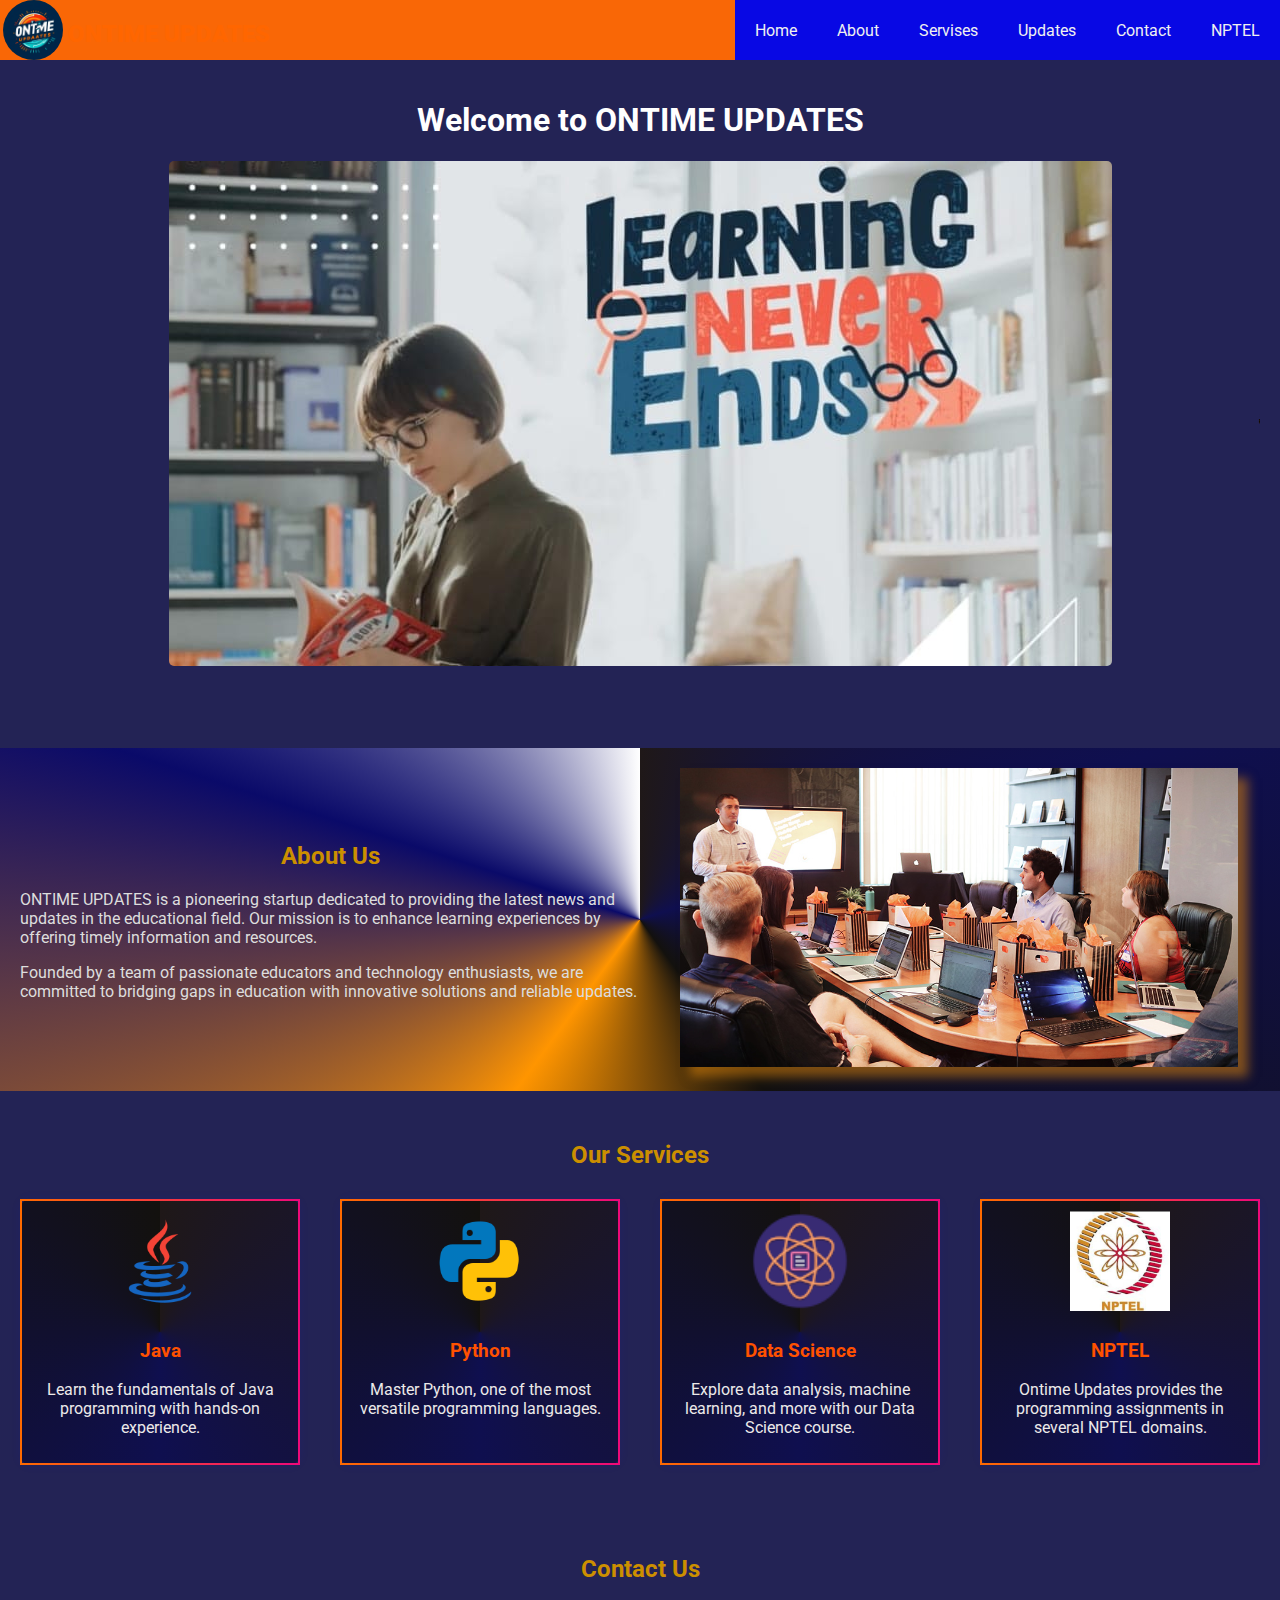
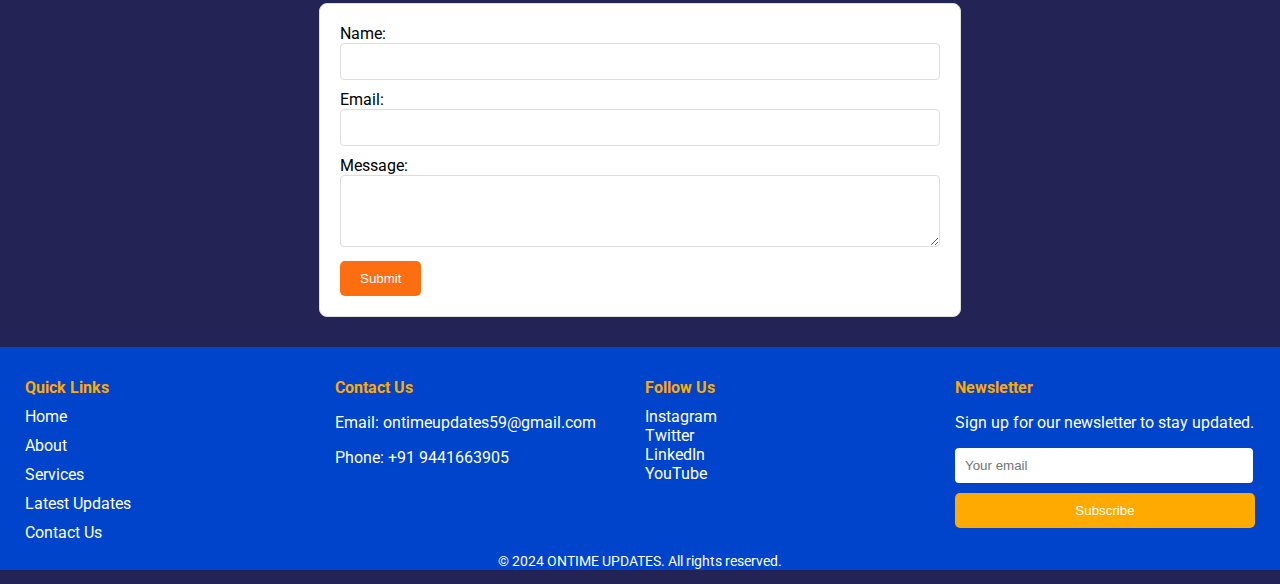
<file: index.html>
<!DOCTYPE html>
<html lang="en">

<head>
    <meta charset="UTF-8">
    <meta name="viewport" content="width=device-width, initial-scale=1.0">
    <title>ONTIME UPDATES - Home</title>
    <link href="https://fonts.googleapis.com/css2?family=Roboto:wght@400;700&display=swap" rel="stylesheet">
    <link rel="stylesheet" href="css\style.css">
</head>

<body>
    <div class="nav-bar">
        <div class="nav-logo">
            <div class="logo"><img src="images\logo.jpg" alt=""></div>
            <h2 class="nav-head">ONTIME UPDATES</h2>
        </div>
        <nav>
            <input type="checkbox" id="sidebar-active">
            <label for="sidebar-active" class="open-sidebar-button">
                <svg xmlns="http://www.w3.org/2000/svg" height="32" viewBox="0 -960 960 960" width="32">
                    <path d="M120-240v-80h720v80H120Zm0-200v-80h720v80H120Zm0-200v-80h720v80H120Z" />
                </svg>
            </label>
            <label id="overlay" for="sidebar-active"></label>
            <div class="links-container">
                <label for="sidebar-active" class="close-sidebar-button">
                    <svg xmlns="http://www.w3.org/2000/svg" height="30" viewBox="0 -960 960 960" width="32">
                        <path
                            d="m256-200-56-56 224-224-224-224 56-56 224 224 224-224 56 56-224 224 224 224-56 56-224-224-224 224Z" />
                    </svg>
                </label>
                <a href="index.html">Home</a>
                <a href="about.html">About</a>
                <a href="services.html">Servises</a>
                <a href="updates.html">Updates</a>
                <a href="contact.html">Contact</a>
                <a href="nptel.html">NPTEL</a>

            </div>
        </nav>
    </div>
    <main>
        <section class="home-intro" id="home">
            <h1>Welcome to ONTIME UPDATES</h1>
            <!-- Home Section -->

            <div class="image-flow">

                <img src="images\slider-img.jpg" alt="Educational Image 1" class="active">
                <div class="quotes">
                    <div class="quotes-text">
                        Education is the passport to the future, for tomorrow belongs to those who prepare for it
                        today<br>

                        Success is not the key to happiness. Happiness is the key to success. If you love what you are
                        doing, you will be successful.
                    </div>
                </div>
                <!-- <img src="images\slider-img2.jpg" alt="Educational Image 2">
                <img src="images\slider-img2.jpg" alt="Educational Image 3"> -->
            </div>

        </section>
        <section id="about" class="about">
            <div class="about-content">
                <h2>About Us</h2>
                <p>
                    ONTIME UPDATES is a pioneering startup dedicated to providing the latest news and updates in the
                    educational field. Our mission is to enhance learning experiences by offering timely information and
                    resources.
                </p>
                <p>
                    Founded by a team of passionate educators and technology enthusiasts, we are committed to bridging
                    gaps in education with innovative solutions and reliable updates.
                </p>
            </div>
            <div class="about-image">
                <img src="images\slider-img3.jpg" alt="Startup Image">
            </div>
        </section>
        <main>
            <!-- Other sections -->

            <!-- Services Section -->
            <section class="services">
                <h2>Our Services</h2>
                <div class="service-cards">
                    <a class="card" href="#">
                        <img src="images\java-img.png" alt="Java">
                        <h3>Java</h3>
                        <p>Learn the fundamentals of Java programming with hands-on experience.</p>
                    </a>
                    <a class="card" href="#">
                        <img src="images\python-image.png" alt="Python">
                        <h3>Python</h3>
                        <p>Master Python, one of the most versatile programming languages.</p>
                    </a>
                    <a class="card" href="#">
                        <img src="images\data-science.png" alt="Data Science">
                        <h3>Data Science</h3>
                        <p>Explore data analysis, machine learning, and more with our Data Science course.</p>
                    </a>
                    <a href="nptel.html" class="card">
                        <img src="images\nptel.jpg" alt="SAP">
                        <h3>NPTEL</h3>
                        <p>Ontime Updates provides the programming assignments in several NPTEL domains.</p>
                    </a>
                </div>
            </section>



            <!-- Latest Updates Section -->
            <!-- <section class="latest-updates">
                <h2>Latest Updates</h2>
                <div class="update-cards">
                    <div class="update-card">
                        <img src="images/update1.jpg" alt="Update 1">
                        <h3>New Course Launch</h3>
                        <p>We are excited to announce our new course offerings for the upcoming semester.</p>
                    </div>
                    <div class="update-card">
                        <img src="images/update2.jpg" alt="Update 2">
                        <h3>Summer Bootcamp</h3>
                        <p>Join our summer bootcamp and get hands-on experience with real-world projects.</p>
                    </div>
                    <div class="update-card">
                        <img src="images/update3.jpg" alt="Update 3">
                        <h3>Guest Lecture Series</h3>
                        <p>Attend our guest lecture series with industry experts sharing their insights.</p>
                    </div>
                    <div class="update-card">
                        <img src="images/update4.jpg" alt="Update 4">
                        <h3>Certification Exams</h3>
                        <p>Prepare for and take certification exams to advance your career.</p>
                    </div>
                </div>
            </section> -->


            <section class="contact">
                <h2>Contact Us</h2>
                <form action="submit_contact.php" method="post">
                    <label for="name">Name:</label>
                    <input type="text" id="name" name="name" required>

                    <label for="email">Email:</label>
                    <input type="email" id="email" name="email" required>

                    <label for="message">Message:</label>
                    <textarea id="message" name="message" rows="4" required></textarea>

                    <button type="submit">Submit</button>
                </form>
            </section>
        </main>
        <footer>
            <div class="container">
                <div class="footer-row">
                    <div class="footer-section">
                        <h4>Quick Links</h4>
                        <nav>
                            <a href="index.html">Home</a>
                            <a href="about.html">About</a>
                            <a href="services.html">Services</a>
                            <a href="updates.html">Latest Updates</a>
                            <a href="contact.html">Contact Us</a>
                        </nav>
                    </div>
                    <div class="footer-section">
                        <h4>Contact Us</h4>
                        <p>Email: ontimeupdates59@gmail.com</p>
                        <p>Phone: +91 9441663905 </p>
                    </div>
                    <div class="footer-section">
                        <h4>Follow Us</h4>
                        <a href="https://www.instagram.com/ontime_updates?igsh=OHoxZXdsb245bnpp"
                            target="_blank">Instagram</a>
                        <a href="#">Twitter</a>
                        <a href="#">LinkedIn</a>
                        <a href="https://youtube.com/@OntimeUpdate59?si=88BVsAjQ4-CJQbxH" target="_blank">YouTube</a>
                    </div>
                    <div class="footer-section">
                        <h4>Newsletter</h4>
                        <p>Sign up for our newsletter to stay updated.</p>
                        <form>
                            <input type="email" placeholder="Your email">
                            <button type="submit">Subscribe</button>
                        </form>
                    </div>
                </div>
                <div class="footer-bottom">
                    <p>&copy; 2024 ONTIME UPDATES. All rights reserved.</p>
                </div>
            </div>
        </footer>



        <script src="script.js"></script>

</body>


</html>
</file>
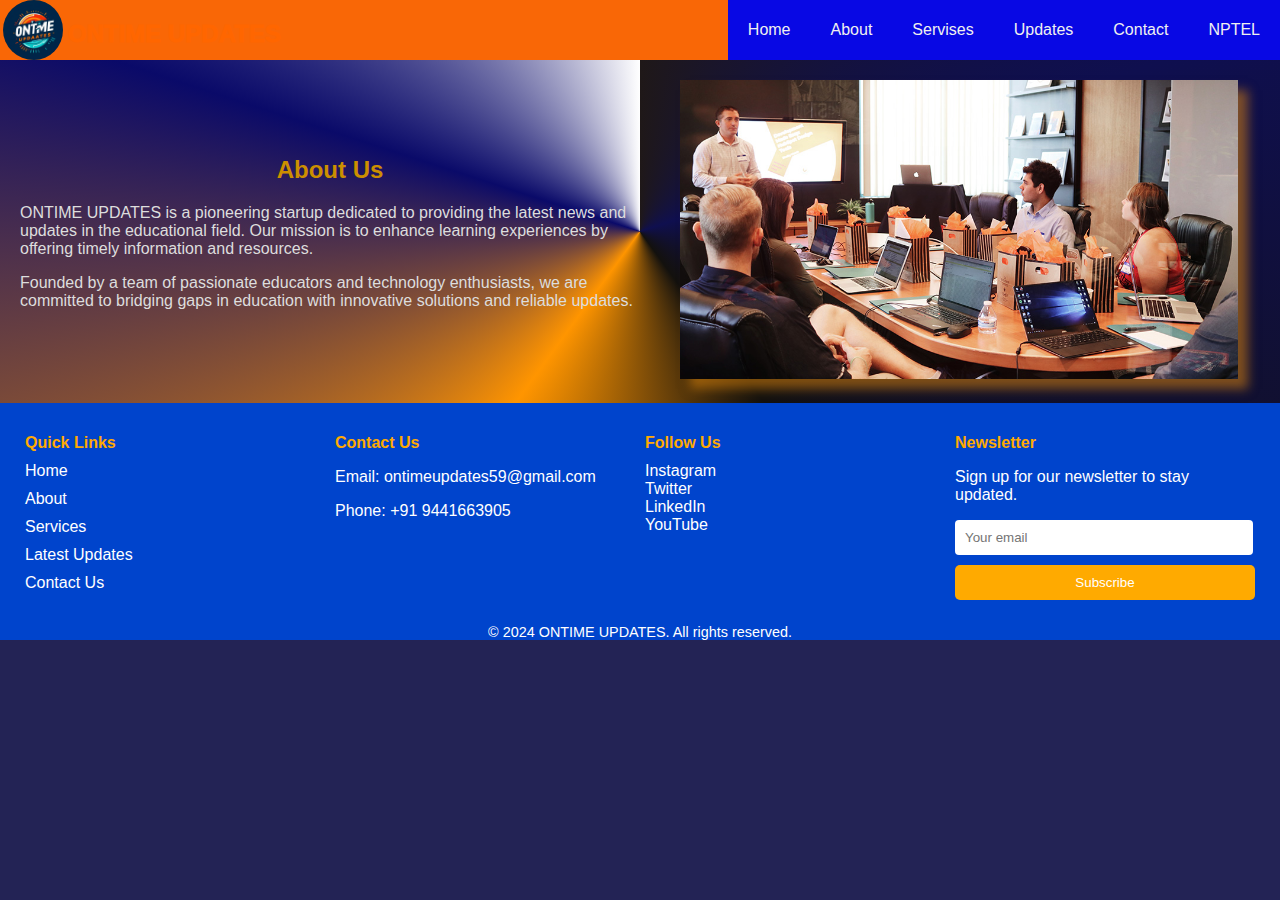
<file: about.html>
<!DOCTYPE html>
<html lang="en">
<head>
    <meta charset="UTF-8">
    <meta name="viewport" content="width=device-width, initial-scale=1.0">
    <title>ONTIME UPDATES</title>
    <link rel="stylesheet" href="css/style.css">
</head>
<body>
    <!-- Header -->
    <div class="nav-bar">
        <div class="nav-logo">
            <div class="logo"><img src="images\logo.jpg" alt=""></div>
            <h2 class="nav-head">ONTIME UPDATES</h2>
        </div>
        <nav>
            <input type="checkbox" id="sidebar-active">
            <label for="sidebar-active" class="open-sidebar-button">
                <svg xmlns="http://www.w3.org/2000/svg" height="32" viewBox="0 -960 960 960" width="32">
                    <path d="M120-240v-80h720v80H120Zm0-200v-80h720v80H120Zm0-200v-80h720v80H120Z" />
                </svg>
            </label>
            <label id="overlay" for="sidebar-active"></label>
            <div class="links-container">
                <label for="sidebar-active" class="close-sidebar-button">
                    <svg xmlns="http://www.w3.org/2000/svg" height="30" viewBox="0 -960 960 960" width="32">
                        <path
                            d="m256-200-56-56 224-224-224-224 56-56 224 224 224-224 56 56-224 224 224 224-56 56-224-224-224 224Z" />
                    </svg>
                </label>
                <a href="index.html">Home</a>
                <a href="about.html">About</a>
                <a href="services.html">Servises</a>
                <a href="updates.html">Updates</a>
                <a href="contact.html">Contact</a>
                <a href="nptel.html">NPTEL</a>

            </div>
        </nav>
    </div>

    <!-- Main Content -->
    <main>
        <!-- About Section -->
        <section id="about" class="about">
            <div class="about-content">
                <h2>About Us</h2>
                <p>
                    ONTIME UPDATES is a pioneering startup dedicated to providing the latest news and updates in the educational field. Our mission is to enhance learning experiences by offering timely information and resources.
                </p>
                <p>
                    Founded by a team of passionate educators and technology enthusiasts, we are committed to bridging gaps in education with innovative solutions and reliable updates.
                </p>
            </div>
            <div class="about-image">
                <img src="images\slider-img3.jpg" alt="Startup Image">
            </div>
        </section>
    </main>

    <!-- Footer -->
    <footer>
        <div class="container">
            <div class="footer-row">
                <div class="footer-section">
                    <h4>Quick Links</h4>
                    <nav>
                        <a href="index.html">Home</a>
                        <a href="about.html">About</a>
                        <a href="services.html">Services</a>
                        <a href="updates.html">Latest Updates</a>
                        <a href="contact.html">Contact Us</a>
                    </nav>
                </div>
                <div class="footer-section">
                    <h4>Contact Us</h4>
                   
                    <p>Email: ontimeupdates59@gmail.com</p>
                    <p>Phone: +91 9441663905 </p>
                </div>
                <div class="footer-section">
                    <h4>Follow Us</h4>
                    <a href="https://www.instagram.com/ontime_updates?igsh=OHoxZXdsb245bnpp" target="_blank">Instagram</a>
                    <a href="#">Twitter</a>
                    <a href="#">LinkedIn</a>
                    <a href="https://youtube.com/@OntimeUpdate59?si=88BVsAjQ4-CJQbxH" target="_blank">YouTube</a>
                </div>
                <div class="footer-section">
                    <h4>Newsletter</h4>
                    <p>Sign up for our newsletter to stay updated.</p>
                    <form>
                        <input type="email" placeholder="Your email">
                        <button type="submit">Subscribe</button>
                    </form>
                </div>
            </div>
            <div class="footer-bottom">
                <p>&copy; 2024 ONTIME UPDATES. All rights reserved.</p>
            </div>
        </div>
    </footer>
    



    <script src="script.js"></script>
</body>
</html>
</file>
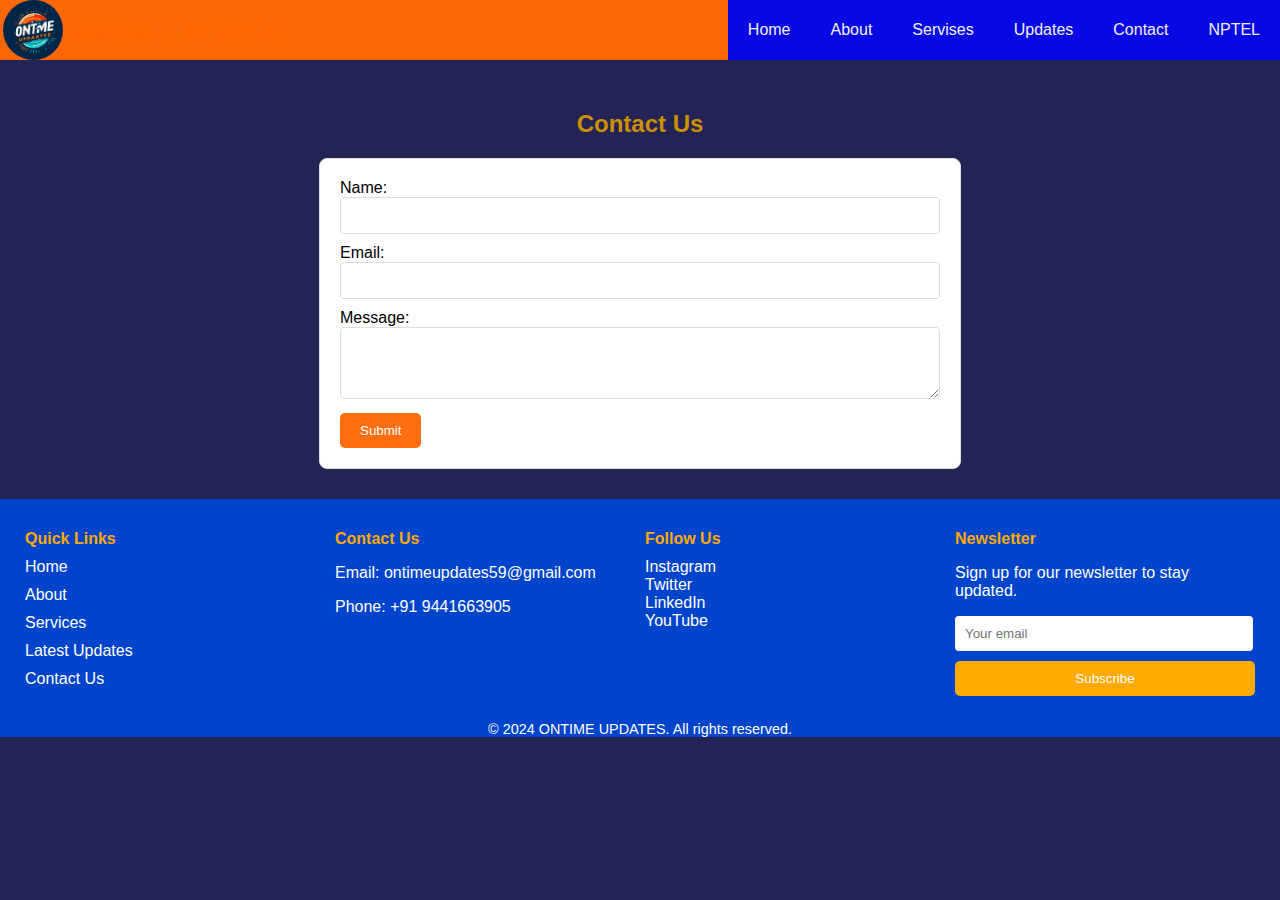
<file: contact.html>
<!DOCTYPE html>
<html lang="en">
<head>
    <meta charset="UTF-8">
    <meta name="viewport" content="width=device-width, initial-scale=1.0">
    <title>ONTIME UPDATES - Contact Us</title>
    <link rel="stylesheet" href="css\style.css">
</head>
<body>
    <div class="nav-bar">
        <div class="nav-logo">
            <div class="logo"><img src="images\logo.jpg" alt=""></div>
            <h2 class="nav-head">ONTIME UPDATES</h2>
        </div>
        <nav>
            <input type="checkbox" id="sidebar-active">
            <label for="sidebar-active" class="open-sidebar-button">
                <svg xmlns="http://www.w3.org/2000/svg" height="32" viewBox="0 -960 960 960" width="32">
                    <path d="M120-240v-80h720v80H120Zm0-200v-80h720v80H120Zm0-200v-80h720v80H120Z" />
                </svg>
            </label>
            <label id="overlay" for="sidebar-active"></label>
            <div class="links-container">
                <label for="sidebar-active" class="close-sidebar-button">
                    <svg xmlns="http://www.w3.org/2000/svg" height="30" viewBox="0 -960 960 960" width="32">
                        <path
                            d="m256-200-56-56 224-224-224-224 56-56 224 224 224-224 56 56-224 224 224 224-56 56-224-224-224 224Z" />
                    </svg>
                </label>
                <a href="index.html">Home</a>
                <a href="about.html">About</a>
                <a href="services.html">Servises</a>
                <a href="updates.html">Updates</a>
                <a href="contact.html">Contact</a>
                <a href="nptel.html">NPTEL</a>

            </div>
        </nav>
    </div>


    <main>
        <section class="contact">
            <h2>Contact Us</h2>
            <form action="submit_contact.php" method="post">
                <label for="name">Name:</label>
                <input type="text" id="name" name="name" required>

                <label for="email">Email:</label>
                <input type="email" id="email" name="email" required>

                <label for="message">Message:</label>
                <textarea id="message" name="message" rows="4" required></textarea>

                <button type="submit">Submit</button>
            </form>
        </section>
    </main>
    <footer>
        <div class="container">
            <div class="footer-row">
                <div class="footer-section">
                    <h4>Quick Links</h4>
                    <nav>
                        <a href="index.html">Home</a>
                        <a href="about.html">About</a>
                        <a href="services.html">Services</a>
                        <a href="updates.html">Latest Updates</a>
                        <a href="contact.html">Contact Us</a>
                    </nav>
                </div>
                <div class="footer-section">
                    <h4>Contact Us</h4>
                   
                    <p>Email: ontimeupdates59@gmail.com</p>
                    <p>Phone: +91 9441663905 </p>
                </div>
                <div class="footer-section">
                    <h4>Follow Us</h4>
                    <a href="https://www.instagram.com/ontime_updates?igsh=OHoxZXdsb245bnpp" target="_blank">Instagram</a>
                    <a href="#">Twitter</a>
                    <a href="#">LinkedIn</a>
                    <a href="https://youtube.com/@OntimeUpdate59?si=88BVsAjQ4-CJQbxH" target="_blank">YouTube</a>
                </div>
                <div class="footer-section">
                    <h4>Newsletter</h4>
                    <p>Sign up for our newsletter to stay updated.</p>
                    <form>
                        <input type="email" placeholder="Your email">
                        <button type="submit">Subscribe</button>
                    </form>
                </div>
            </div>
            <div class="footer-bottom">
                <p>&copy; 2024 ONTIME UPDATES. All rights reserved.</p>
            </div>
        </div>
    </footer>
    


    <script src="script.js"></script>

</body>
</html>
</file>
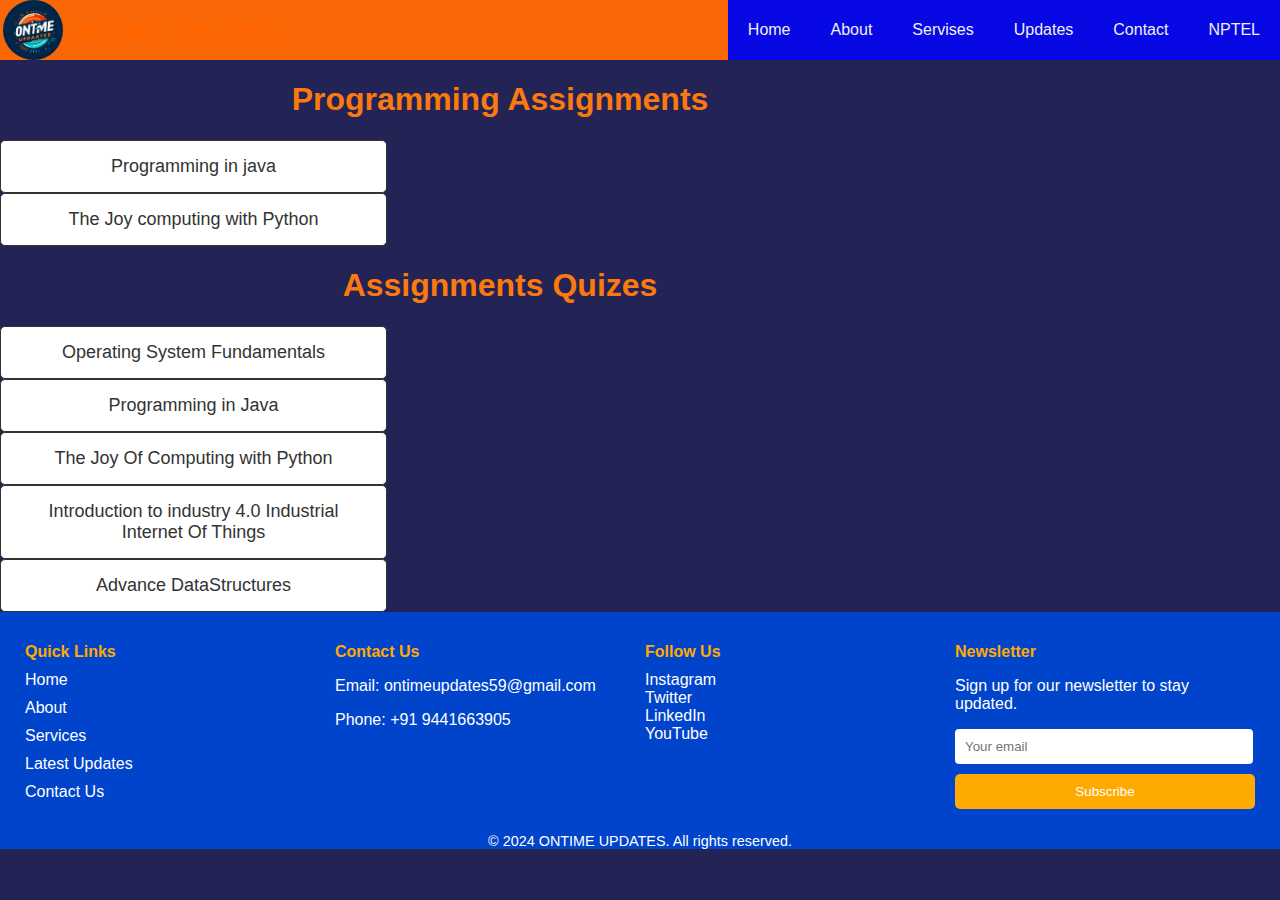
<file: nptel.html>
<!DOCTYPE html>
<html lang="en">

<head>
    <meta charset="UTF-8">
    <meta name="viewport" content="width=device-width, initial-scale=1.0">
    <title>NPTEL</title>
    <link rel="stylesheet" href="css\style.css">
</head>

<body>
    <div class="nav-bar">
        <div class="nav-logo">
            <div class="logo"><img src="images\logo.jpg" alt=""></div>
            <h2 class="nav-head">ONTIME UPDATES</h2>
        </div>
        <nav>
            <input type="checkbox" id="sidebar-active">
            <label for="sidebar-active" class="open-sidebar-button">
                <svg xmlns="http://www.w3.org/2000/svg" height="32" viewBox="0 -960 960 960" width="32">
                    <path d="M120-240v-80h720v80H120Zm0-200v-80h720v80H120Zm0-200v-80h720v80H120Z" />
                </svg>
            </label>
            <label id="overlay" for="sidebar-active"></label>
            <div class="links-container">
                <label for="sidebar-active" class="close-sidebar-button">
                    <svg xmlns="http://www.w3.org/2000/svg" height="30" viewBox="0 -960 960 960" width="32">
                        <path
                            d="m256-200-56-56 224-224-224-224 56-56 224 224 224-224 56 56-224 224 224 224-56 56-224-224-224 224Z" />
                    </svg>
                </label>
                <a href="index.html">Home</a>
                <a href="about.html">About</a>
                <a href="services.html">Servises</a>
                <a href="updates.html">Updates</a>
                <a href="contact.html">Contact</a>
                <a href="nptel.html">NPTEL</a>

            </div>
        </nav>
    </div>
    <section class="services-section">
        <div class="programming">
            <h1>Programming Assignments</h1>
            <div class="service-box">
                <a href="#service1" class="service-link">Programming in java</a>
            </div>
            <div class="service-box">
                <a href="#service2" class="service-link">The Joy computing with Python</a>
            </div>
        </div>
        <div class="quizes">
            <h1>Assignments Quizes</h1>
            <div class="service-box">
                <a href="" class="service-link">Operating System Fundamentals</a>
            </div>
            <div class="service-box">
                <a href="#service4" class="service-link">Programming in Java</a>
            </div>
            <div class="service-box">
                <a href="#service5" class="service-link">The Joy Of Computing with Python</a>
            </div>
            <div class="service-box">
                <a href="#service6" class="service-link">Introduction to industry 4.0 Industrial Internet Of Things</a>
            </div>
            <div class="service-box">
                <a href="#service7" class="service-link">Advance DataStructures</a>
            </div>
        </div>

    </section>
    <footer>
        <div class="container">
            <div class="footer-row">
                <div class="footer-section">
                    <h4>Quick Links</h4>
                    <nav>
                        <a href="index.html">Home</a>
                        <a href="about.html">About</a>
                        <a href="services.html">Services</a>
                        <a href="updates.html">Latest Updates</a>
                        <a href="contact.html">Contact Us</a>
                    </nav>
                </div>
                <div class="footer-section">
                    <h4>Contact Us</h4>

                    <p>Email: ontimeupdates59@gmail.com</p>
                    <p>Phone: +91 9441663905 </p>
                </div>
                <div class="footer-section">
                    <h4>Follow Us</h4>
                    <a href="https://www.instagram.com/ontime_updates?igsh=OHoxZXdsb245bnpp"
                        target="_blank">Instagram</a>
                    <a href="#">Twitter</a>
                    <a href="#">LinkedIn</a>
                    <a href="https://youtube.com/@OntimeUpdate59?si=88BVsAjQ4-CJQbxH" target="_blank">YouTube</a>
                </div>
                <div class="footer-section">
                    <h4>Newsletter</h4>
                    <p>Sign up for our newsletter to stay updated.</p>
                    <form>
                        <input type="email" placeholder="Your email">
                        <button type="submit">Subscribe</button>
                    </form>
                </div>
            </div>
            <div class="footer-bottom">
                <p>&copy; 2024 ONTIME UPDATES. All rights reserved.</p>
            </div>
        </div>
    </footer>



</body>

</html>
</file>
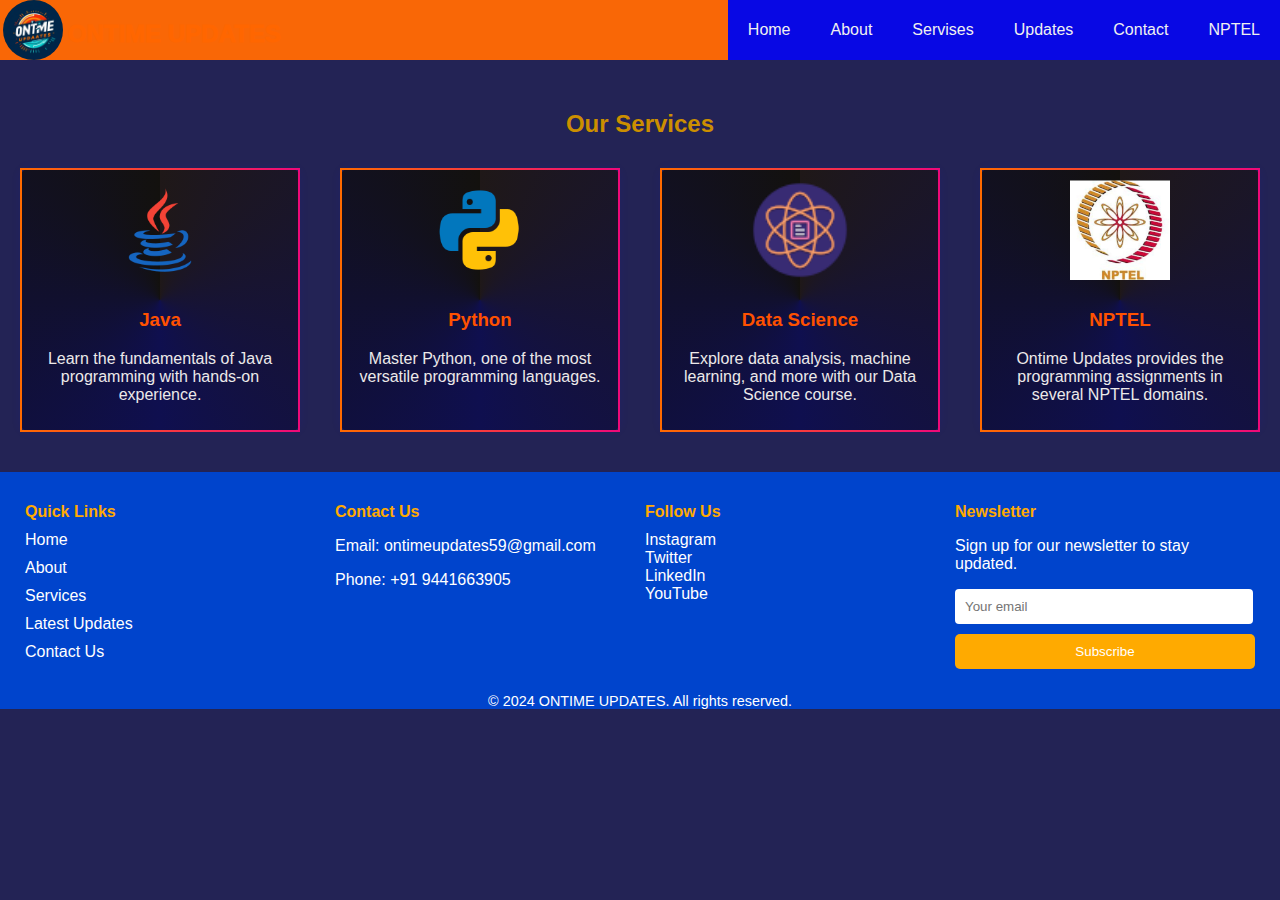
<file: services.html>
<!DOCTYPE html>
<html lang="en">
<head>
    <meta charset="UTF-8">
    <meta name="viewport" content="width=device-width, initial-scale=1.0">
    <title>ONTIME UPDATES - Services</title>
    <link rel="stylesheet" href="css\style.css">
</head>
<body>
    <div class="nav-bar">
        <div class="nav-logo">
            <div class="logo"><img src="images\logo.jpg" alt=""></div>
            <h2 class="nav-head">ONTIME UPDATES</h2>
        </div>
        <nav>
            <input type="checkbox" id="sidebar-active">
            <label for="sidebar-active" class="open-sidebar-button">
                <svg xmlns="http://www.w3.org/2000/svg" height="32" viewBox="0 -960 960 960" width="32">
                    <path d="M120-240v-80h720v80H120Zm0-200v-80h720v80H120Zm0-200v-80h720v80H120Z" />
                </svg>
            </label>
            <label id="overlay" for="sidebar-active"></label>
            <div class="links-container">
                <label for="sidebar-active" class="close-sidebar-button">
                    <svg xmlns="http://www.w3.org/2000/svg" height="30" viewBox="0 -960 960 960" width="32">
                        <path
                            d="m256-200-56-56 224-224-224-224 56-56 224 224 224-224 56 56-224 224 224 224-56 56-224-224-224 224Z" />
                    </svg>
                </label>
                <a href="index.html">Home</a>
                <a href="about.html">About</a>
                <a href="services.html">Servises</a>
                <a href="updates.html">Updates</a>
                <a href="contact.html">Contact</a>
                <a href="nptel.html">NPTEL</a>

            </div>
        </nav>
    </div>


    <main>
        <section class="services">
            <h2>Our Services</h2>
            <div class="service-cards">
                <a href="#" class="card">
                    <img src="images\java-img.png" alt="Java">
                    <h3>Java</h3>
                    <p>Learn the fundamentals of Java programming with hands-on experience.</p>
                </a>
                <a href="#" class="card">
                    <img src="images\python-image.png" alt="Python">
                    <h3>Python</h3>
                    <p>Master Python, one of the most versatile programming languages.</p>
                </a>
                <a href="#" class="card">
                    <img src="images\data-science.png" alt="Data Science">
                    <h3>Data Science</h3>
                    <p>Explore data analysis, machine learning, and more with our Data Science course.</p>
                </a>
                <a  href="nptel.html" class="card">
                    <img src="images\nptel.jpg" alt="SAP">
                    <h3>NPTEL</h3>
                    <p>Ontime Updates provides the programming assignments in several NPTEL domains.</p>
                </a>
            </div>
        </section>
        <footer>
            <div class="container">
                <div class="footer-row">
                    <div class="footer-section">
                        <h4>Quick Links</h4>
                        <nav>
                            <a href="index.html">Home</a>
                            <a href="about.html">About</a>
                            <a href="services.html">Services</a>
                            <a href="updates.html">Latest Updates</a>
                            <a href="contact.html">Contact Us</a>
                        </nav>
                    </div>
                    <div class="footer-section">
                        <h4>Contact Us</h4>
                       
                        <p>Email: ontimeupdates59@gmail.com</p>
                        <p>Phone: +91 9441663905 </p>
                    </div>
                    <div class="footer-section">
                        <h4>Follow Us</h4>
                        <a href="https://www.instagram.com/ontime_updates?igsh=OHoxZXdsb245bnpp" target="_blank">Instagram</a>
                        <a href="#">Twitter</a>
                        <a href="#">LinkedIn</a>
                        <a href="https://youtube.com/@OntimeUpdate59?si=88BVsAjQ4-CJQbxH" target="_blank">YouTube</a>
                    </div>
                    <div class="footer-section">
                        <h4>Newsletter</h4>
                        <p>Sign up for our newsletter to stay updated.</p>
                        <form>
                            <input type="email" placeholder="Your email">
                            <button type="submit">Subscribe</button>
                        </form>
                    </div>
                </div>
                <div class="footer-bottom">
                    <p>&copy; 2024 ONTIME UPDATES. All rights reserved.</p>
                </div>
            </div>
        </footer>
        
    

        <script src="script.js"></script>

    <?php include 'common.html'; ?>
</body>
</html>
</file>
<file: css/style.css>
@import url('https://fonts.googleapis.com/css2?family=Poppins:ital,wght@0,100;0,200;0,300;0,400;0,500;0,600;0,700;0,800;0,900;1,100;1,200;1,300;1,400;1,500;1,600;1,700;1,800;1,900&display=swap');
/* body, h1, h2, h3, p, ul, li, header, footer, nav, input, button, textarea {
    margin: 0;
    padding: 0;
    box-sizing: border-box;
    font-family: 'Arial', sans-serif;
    color: #333;
} */

body {
    /* background-image: conic-gradient(rgb(63, 120, 219),rgb(80, 118, 255),orange,rgb(15, 15, 79),rgb(243, 161, 9),rgb(110, 112, 228),rgb(255, 149, 0),rgb(13, 17, 102)) ; */
    margin: 0;
  padding: 0;
  /* background: radial-gradient(circle at 50% 50%, #0d0f17, #050c46, #0e0e13); Galaxy gradient */
  /* background-size: cover; */
  font-family: 'Roboto', sans-serif;
  background:#232355;
}
/* Header Styles */
.nav-bar{
    display: flex;
    width: fit-content;
    justify-content: space-between;
    --color-1: #0808e4;
    background-image: conic-gradient(rgb(249, 103, 6)) ;
  --text-color: #f0f0f0;
  --accent-color: #006aff;
  height: 60px;
  width: 100%;
  background-color: var(--color-1);
}
.nav-logo{
    display: flex;
}
.nav-bar .logo img{
    padding:0 5px 0 3px;
    width: 60px;
    height: fit-content;
    border-radius: 100%;
}
.nav-head{
    color: rgb(255, 102, 0);
    text-align: center;
    font-weight: 1000;
    text-shadow: #000;

}
nav{
  height: 60px;
  background-color: var(--color-1);
  align-items: center;
}
.links-container{
  height: 100%;
  width: 100%;
  display: flex;
  flex-direction: row;
  align-items: center;
}
.nav-bar nav a{
  height: 100%;
  padding: 0 20px;
  display: flex;
  align-items: center;
  text-decoration: none;
  color: var(--text-color);
}

nav a:hover{
  color: rgb(255, 55, 0);
}

nav svg{
  fill: var(--text-color);
}
#sidebar-active{
  display: none;
}
.open-sidebar-button, .close-sidebar-button{
  display: none;
}
@media(max-width: 450px){
#home .quotes{
        bottom: 500px;
    }
  .links-container{
    opacity:10px;
    flex-direction: column;
    align-items: flex-start;
    position: fixed;
    top: 0;
    right: -100%;
    z-index: 10;
    width: 300px;
    background-color: var(--color-1);
    box-shadow: -5px 0 5px rgba(53, 13, 214, 0.25);
    transition: 0.75s ease-out;
  }
  nav a{
    box-sizing: border-box;
    height: auto;
    width: 100%;
    padding: 20px 30px;
    justify-content: flex-start;
  }
  .open-sidebar-button, .close-sidebar-button{
    padding: 20px;
    display: block;
  }
  #sidebar-active:checked ~ .links-container{
    right: 0;
  }
  #sidebar-active:checked ~ #overlay{
    height: 100%;
    width: 100%;
    position: fixed;
    top: 0;
    left: 0;
    z-index: 9;
  }
}

/* Main Content Styles */
h2 {
    color: #cc8f00;
    margin-bottom: 20px;
    text-align: center;
}

/* Home Section Styles */
#home {
    color: white;
   padding: 20px;
    text-align: center;
    background:#232355;
    /* background: radial-gradient(circle at 50% 50%, #0d0f17, #050c46, #0e0e13); */
}
/* .home-intro{
    background: #000;
} */
#home img {
    max-width: 100%;
    height: auto;
    border-radius: 5px;
    transition: transform 0.3s ease;
}
#home img:hover{
transform: scale(1.05);
}

#home .quotes {
    margin-top: 20px;
    font-style: italic;
    width: 100%;
    overflow: hidden; 
    white-space: nowrap; /* Prevents text from wrapping */
    box-sizing: border-box;
    position: relative;
    bottom: 300px;
}
#home .quotes .quotes-text {
    text-indent: 20px;
    text-shadow: -1px -1px 0 #000, 1px -1px 0 #000, -1px 1px 0 #000, 1px 1px 0 #000;
    font-weight: 700;
    display: inline-block;
    white-space: nowrap;
    padding-left: 100%;
    animation: scrollText 10s linear infinite;
    color: rgb(239, 112, 22);
}

@keyframes scrollText {
    0% {
        transform: translateX(0%);
    }
    100% {
        transform: translateX(-100%);
    }
}
/* About Section Styles */
.about {
    padding: 20px;
    background-image: conic-gradient(rgb(31, 24, 24),rgb(15, 15, 79),rgb(19, 17, 14),rgb(255, 149, 0),rgb(10, 10, 105),white) ;
    display: flex;
    align-items: center;
    justify-content: space-between;
    color: #ddd;
    background-color: #0a0a3f;
    /* margin: 30px 0; */
}

.about img {
    max-width: 90%;
    height: auto;
    margin-left: 40px;
    box-shadow: 10px 10px 10px rgba(234, 140, 10, 0.5);
    transition: transform 0.3s ease-in-out;
}
.about img:hover{
    transform: scale(1.1);
}
.about-content {
    max-width: 50%;
}

/* Services Section Styles */
.services {
    padding: 30px 0;
    /* background-image: conic-gradient(rgb(63, 120, 219),rgb(80, 118, 255),orange,rgb(15, 15, 79),rgb(243, 161, 9),rgb(110, 112, 228),rgb(255, 149, 0),rgb(13, 17, 102)) ; */
}

.service-cards {
    display: flex;
    justify-content: space-around;
    flex-wrap: wrap;
}
.card {
    text-decoration: none;
    width: 20%;
    margin: 10px;
    padding: 10px;
    background-image: conic-gradient(rgb(31, 24, 24),rgb(15, 15, 79),rgb(19, 17, 14)) ;
    text-align: center;
    /* box-shadow: 0 4px 8px rgba(239, 123, 7, 0.2); */
    /* border-radius: 10px;
    position: relative;
    transition: transform 0.3s, box-shadow 0.3s; */
    border: 2px solid transparent; /* Set initial border to transparent */
    border-image: linear-gradient(to right, #ff6a00, #ee0979);
    border-image-slice: 1;
    transition: border-color 0.5s ease-in-out;
    box-shadow: 0 0 10px rgba(14, 31, 227, 0.1);
    border-radius: 10px;
    /* overflow: hidden; */
    /* position: relative; */
}
@keyframes borderAnimation {
    0% {
        border-image-source: linear-gradient(to right, #ff6a00, #ee0979);
    }
    50% {
        border-image-source: linear-gradient(to left, #ff6a00, #ee0979);
    }
    100% {
        border-image-source: linear-gradient(to right, #ff6a00, #ee0979);
    }
}


.card:hover {
    animation: borderAnimation 2s infinite;
}

/* .card::after{
    content: '';
    position: absolute;
    height: 100%;
    width: 100%;
    background-image: conic-gradient(red),blue;
    top: 50%;
    left: 50%;
    translate: -50% -50%;
    z-index: -1;
    padding: 10px;
    border-radius: 10px;

} */



.card img {
    height: 100px;
    margin-bottom: 15px;
}

.card h3 {
    margin-top: 10px;
    color: #ff5100;
}

.card p {
    color: #ece9e9;
}

/* .card:hover {
    transform: translateY(-5px);
    box-shadow: 0 8px 16px rgba(0, 0, 0, 0.3);
} */

/* Latest Updates Section Styles */
.latest-updates {
    padding: 20px 0;
      font-family: 'Roboto', sans-serif;
}
.update-cards {
    display: flex;
    justify-content: space-around;
    flex-wrap: wrap;
}
.update-card {
    width: 22%;
    margin: 10px;
    padding: 15px;
    background-color: white;
    border: 1px solid #ddd;
    text-align: center;
    box-shadow: 0 4px 8px rgba(0, 0, 0, 0.2);
    border-radius: 8px;
    transition: transform 0.3s, box-shadow 0.3s;
}

.update-card img {
    height: 100px;
    margin-bottom: 15px;
}
.update-card h3 {
    margin-top: 10px;
    color: #ffaa00;
}
.update-card p {
    color: #555;
}

.update-card:hover {
    transform: translateY(-5px);
    box-shadow: 0 8px 16px rgba(0, 0, 0, 0.3);
}

/* Contact Section Styles */
.contact {
    padding: 30px 0;
    /* background-image: conic-gradient(rgb(237, 124, 11),rgb(15, 15, 79),rgb(66, 113, 206)) ; */
}
.contact form {
    background-color: white;
    padding: 20px;
    border-radius: 8px;
    border: 1px solid #ddd;
    max-width: 600px;
    margin: auto;
}

.contact form input, .contact form textarea {
    width: calc(100% - 22px);
    padding: 10px;
    border: 1px solid #ddd;
    border-radius: 4px;
    margin-bottom: 10px;
}

.contact form button {
    padding: 10px 20px;
    background-color: #fc6e10;
    color: white;
    border: none;
    cursor: pointer;
    border-radius: 5px;
}

.contact form textarea {
    height: 50px;
}

/* Footer Styles */
footer {
   
    /* background-color: #171728; */
    color: white;
    /* padding: 20px 0; */
}

footer .container {
    /* max-width: 1200px; */
    margin: auto;
    padding: 0 20px;
    background-color: #0044cc;

}

.footer-row {
    display: flex;
    justify-content: space-between;
    flex-wrap: wrap;
    margin-bottom: 0px;
}

.footer-section {
    flex: 1;
    min-width: 00px;
    padding: 5px 0;
    margin: 5px;
    
}
.footer-section p{
    color: white;
}
.footer-section a{
    text-decoration: none;
    color: white;
    display: flex;
    padding: 0;
}

.footer-section h4 {
    margin-bottom: 10px;
    color: #ffaa00;
}

.footer-section nav a {
    display: block;
    color: white;
    text-decoration: none;
    margin: 10px 0;
}

.footer-section form input {
    width: calc(100% - 22px);
    padding: 10px;
    border: none;
    border-radius: 4px;
    margin-bottom: 10px;
}

.footer-section form button {
    width: 100%;
    padding: 10px;
    background-color: #ffaa00;
    border: none;
    color: white;
    cursor: pointer;
    border-radius: 5px;
}
.footer-bottom {
    text-align: center;
    font-size: 0.9em; 
}
.footer-bottom p{
    color: white;
}

/* Responsive Styles */
@media (max-width: 768px) {
    header nav {
        display: none;
    }
    #home .quotes{
        bottom: 150px;
    }
    header .nav-links {
        display: flex;
        flex-direction: column;
        width: 100%;
    }
    header .nav-links li {
        margin: 10px 0;
        text-align: center;
    }
    header nav.open {
        display: flex;
    }
    .menu-toggle {
        display: block;
    }

    .about {
        flex-direction: column;
        text-align: center;
    }

    .about img {
        margin-left: 0;
        margin-top: 20px;
    }
    .service-cards, .update-cards {
        flex-direction: column;
        align-items: center;
    }

    .card, .update-card {
        width: 80%;
        margin: 10px auto;
    }

    .contact form {
        flex-direction: column;
    }

    .contact form input, .contact form button {
        width: 100%;
        margin-bottom: 10px;
    }
    .footer-section nav a {
        margin: 0px 0;
    }
    .services-section {
        gap: 10px; /* Reduce gap for smaller screens */
        margin: 20px auto; /* Adjust margin */
    }

    .service-box {
        width: calc(100% - 10px); /* Make boxes full-width */
    }
}
.services-section {
    width: 100%;
    max-width: 1000px;
 align-items: center;  
 /* flex-wrap: wrap; */
    /* gap: 15px; */
    /* justify-content: space-around; */
    /* margin: 30px; */
    /* align-items: center; */
    /* display: inline; */
 
  
}

.service-box {
    width: calc(40% - 15px); /* Adjusted width for two columns layout with gap */
    background-color: #fff;
    border: 1px solid #333;
    border-radius: 5px;
    overflow: hidden;
    transition: transform 0.3s ease, box-shadow 0.3s ease;
}

.service-box:hover {
    transform: translateY(-5px);
    box-shadow: 0 4px 8px rgba(15, 44, 177, 0.2);
}

.service-link {
    display: block;
    padding: 15px;
    font-size: 18px;
    text-align: center;
    text-decoration: none;
    color: #333;
    transition: background-color 0.3s ease, color 0.3s ease;
}
.service-link:hover {
    background-color: #333;
    color: #fff;
}
.programming{
    align-items: center;
}
.services-section h1{
    color: #fb790e;
    text-align: center;
}
</file>
